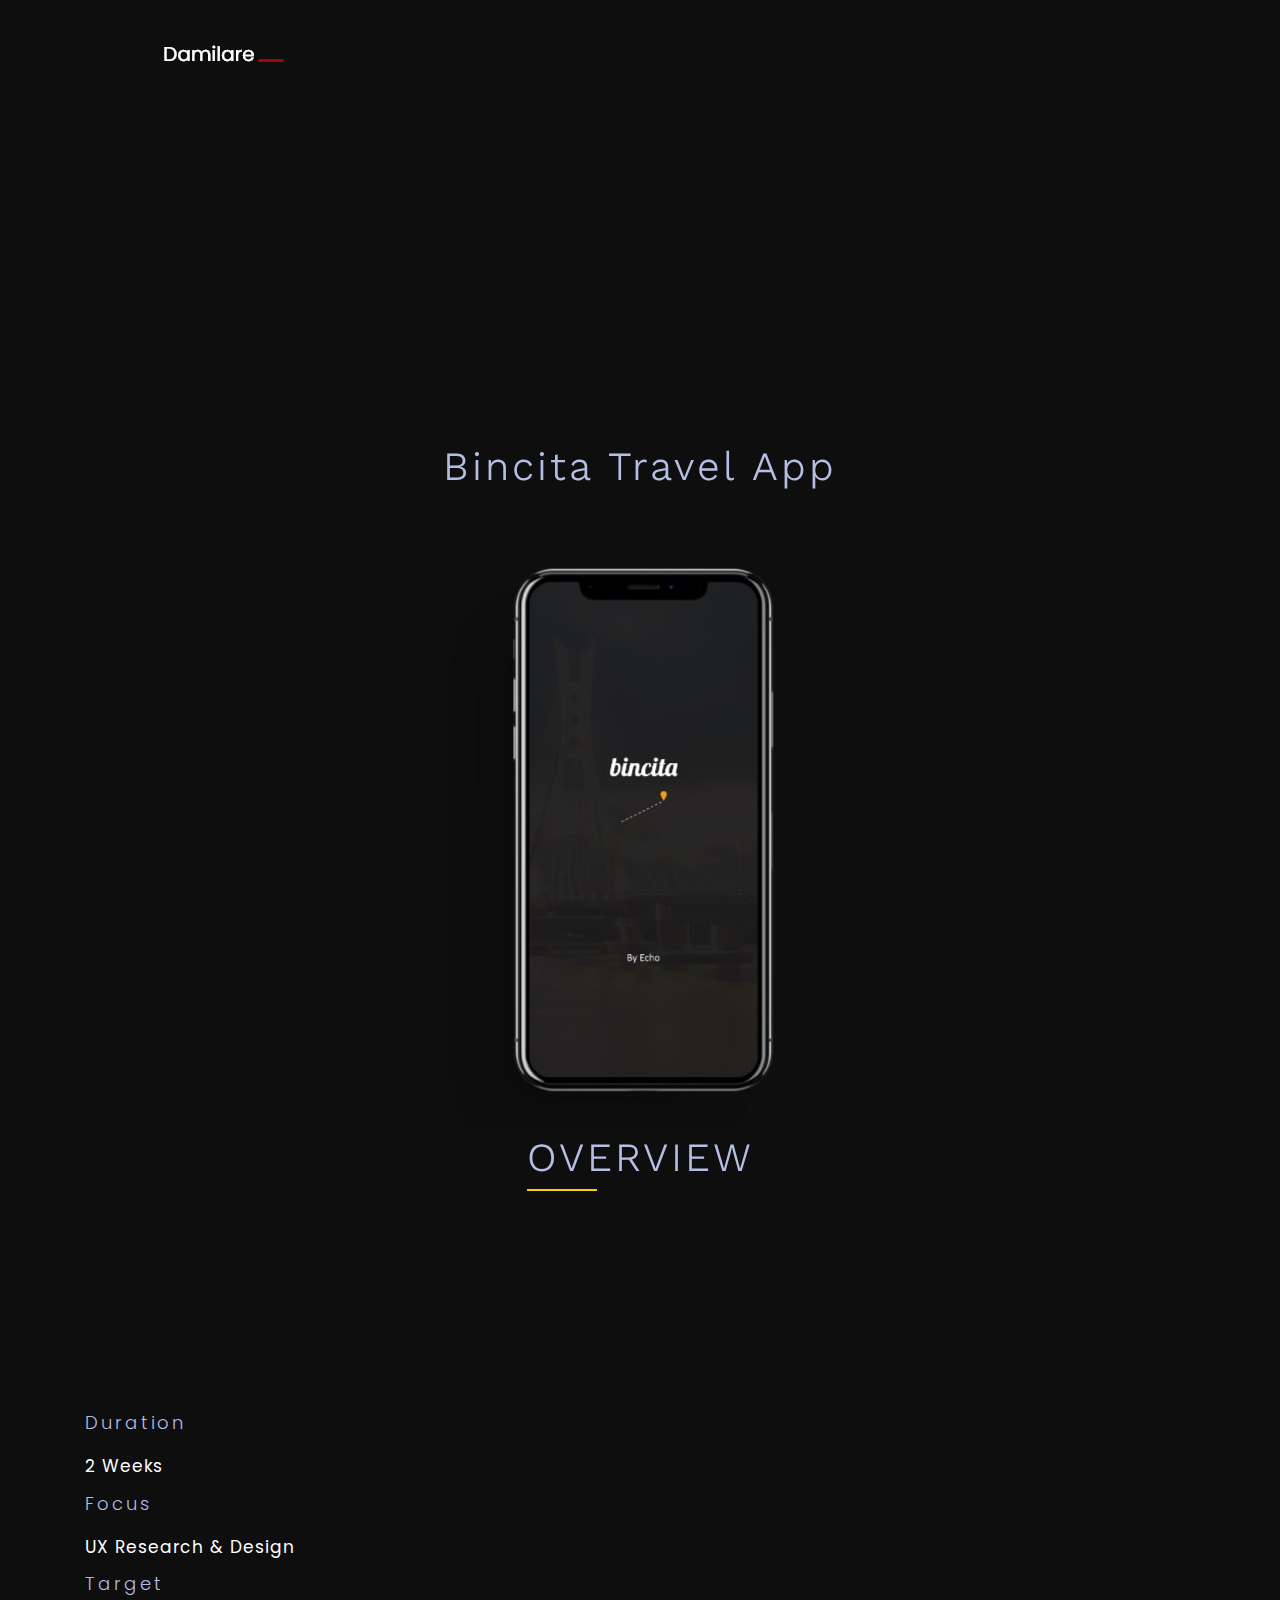
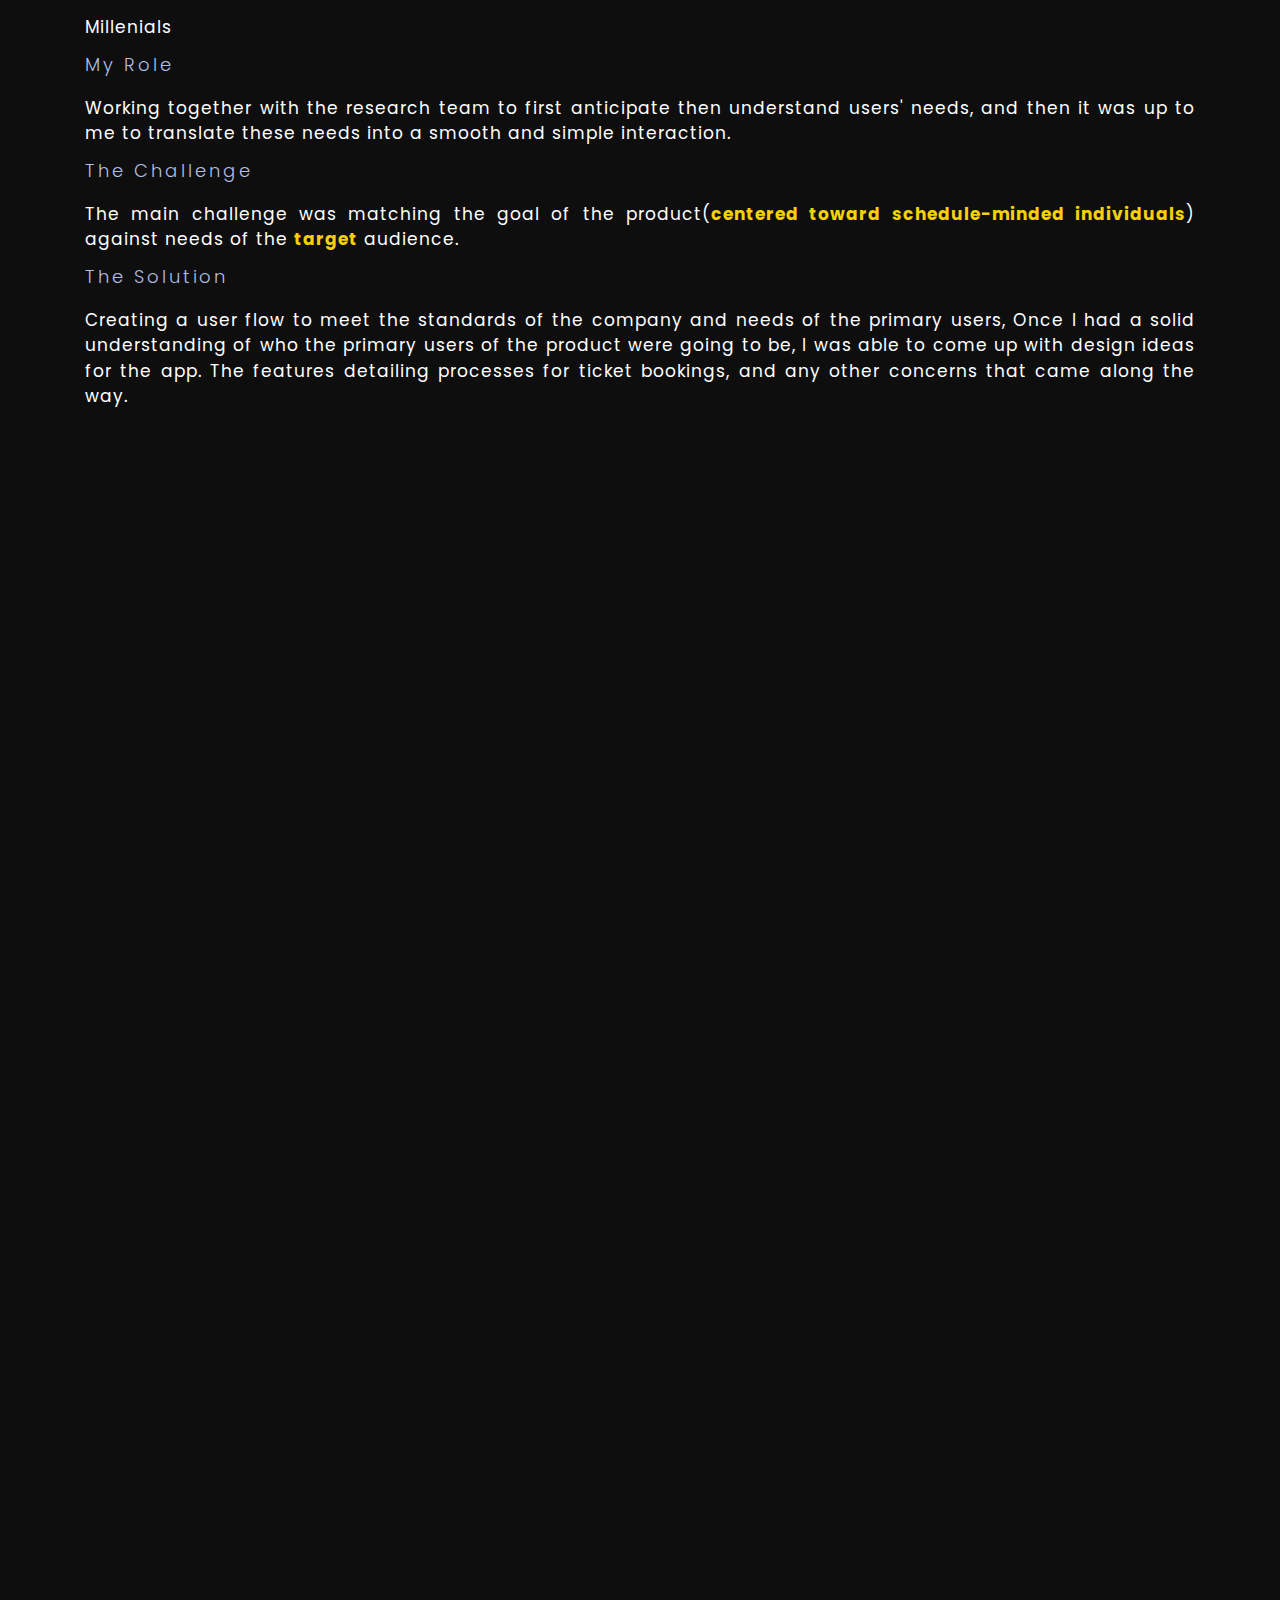
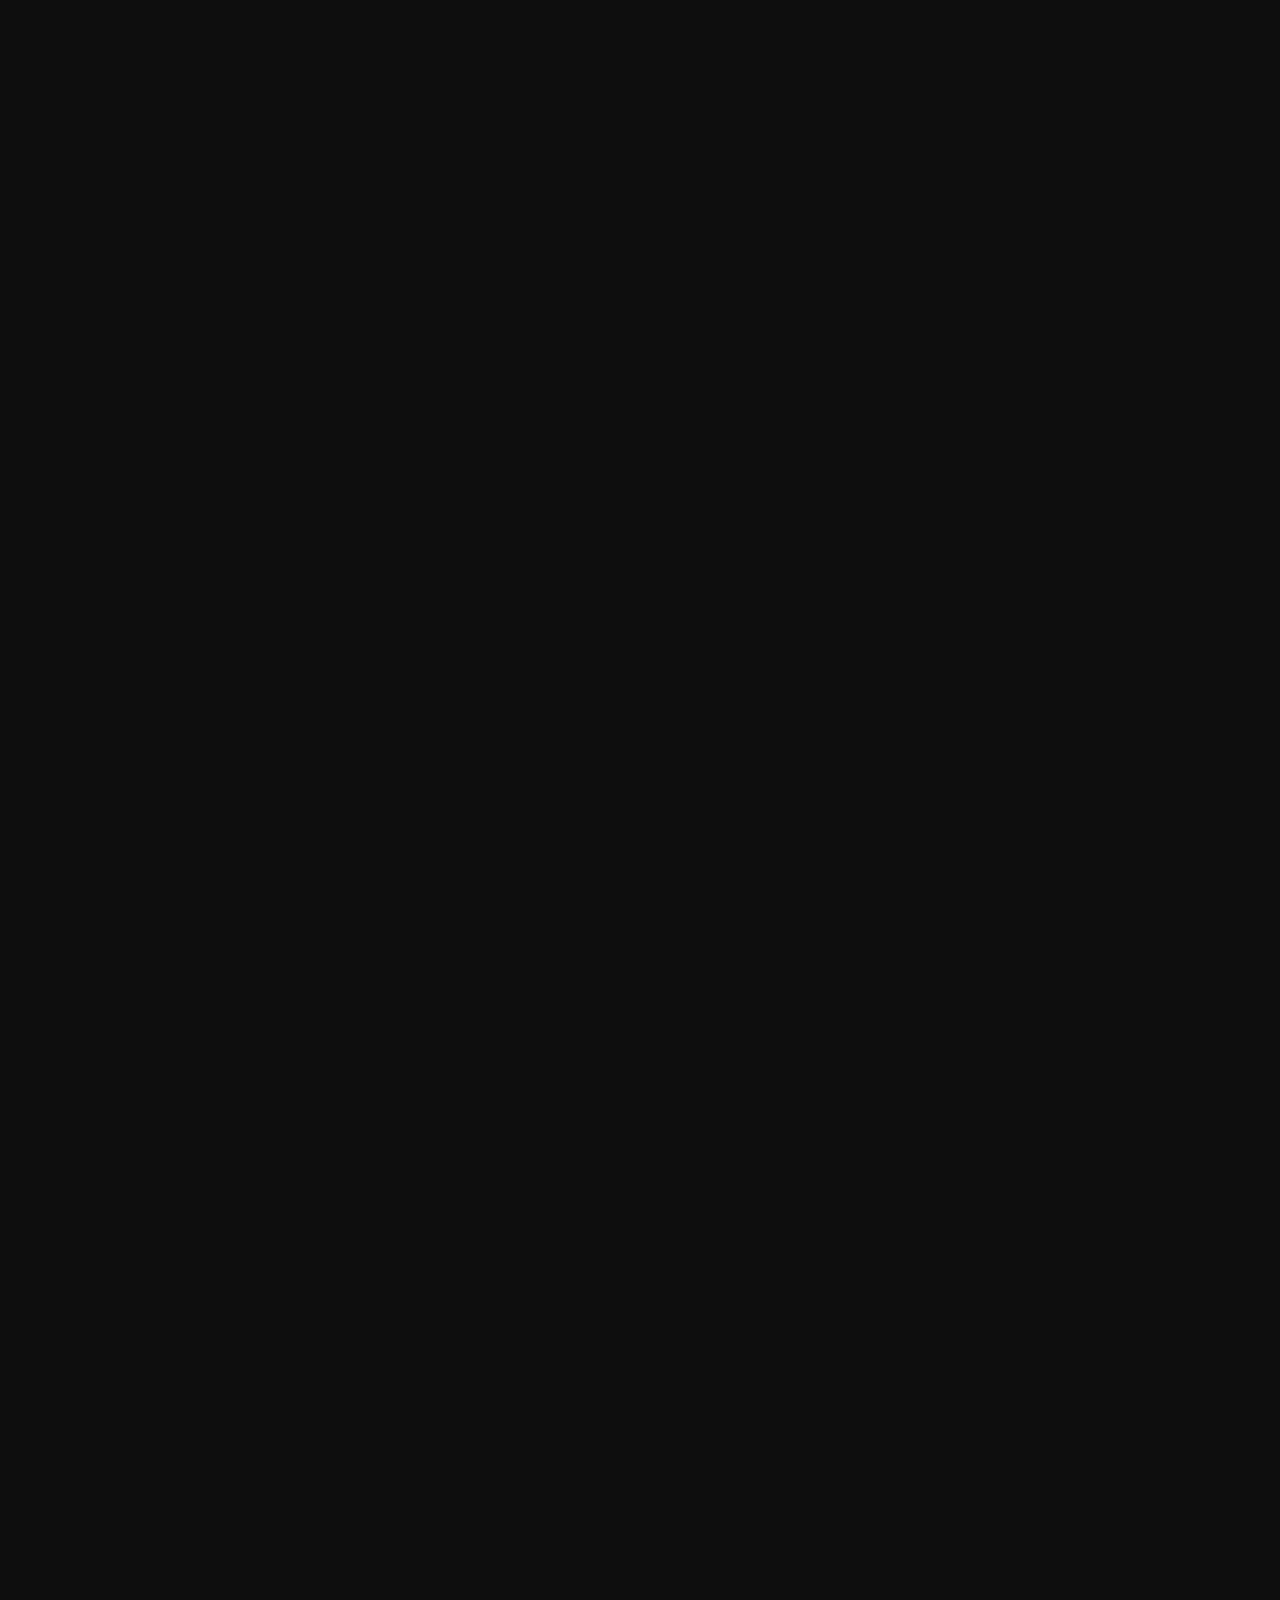
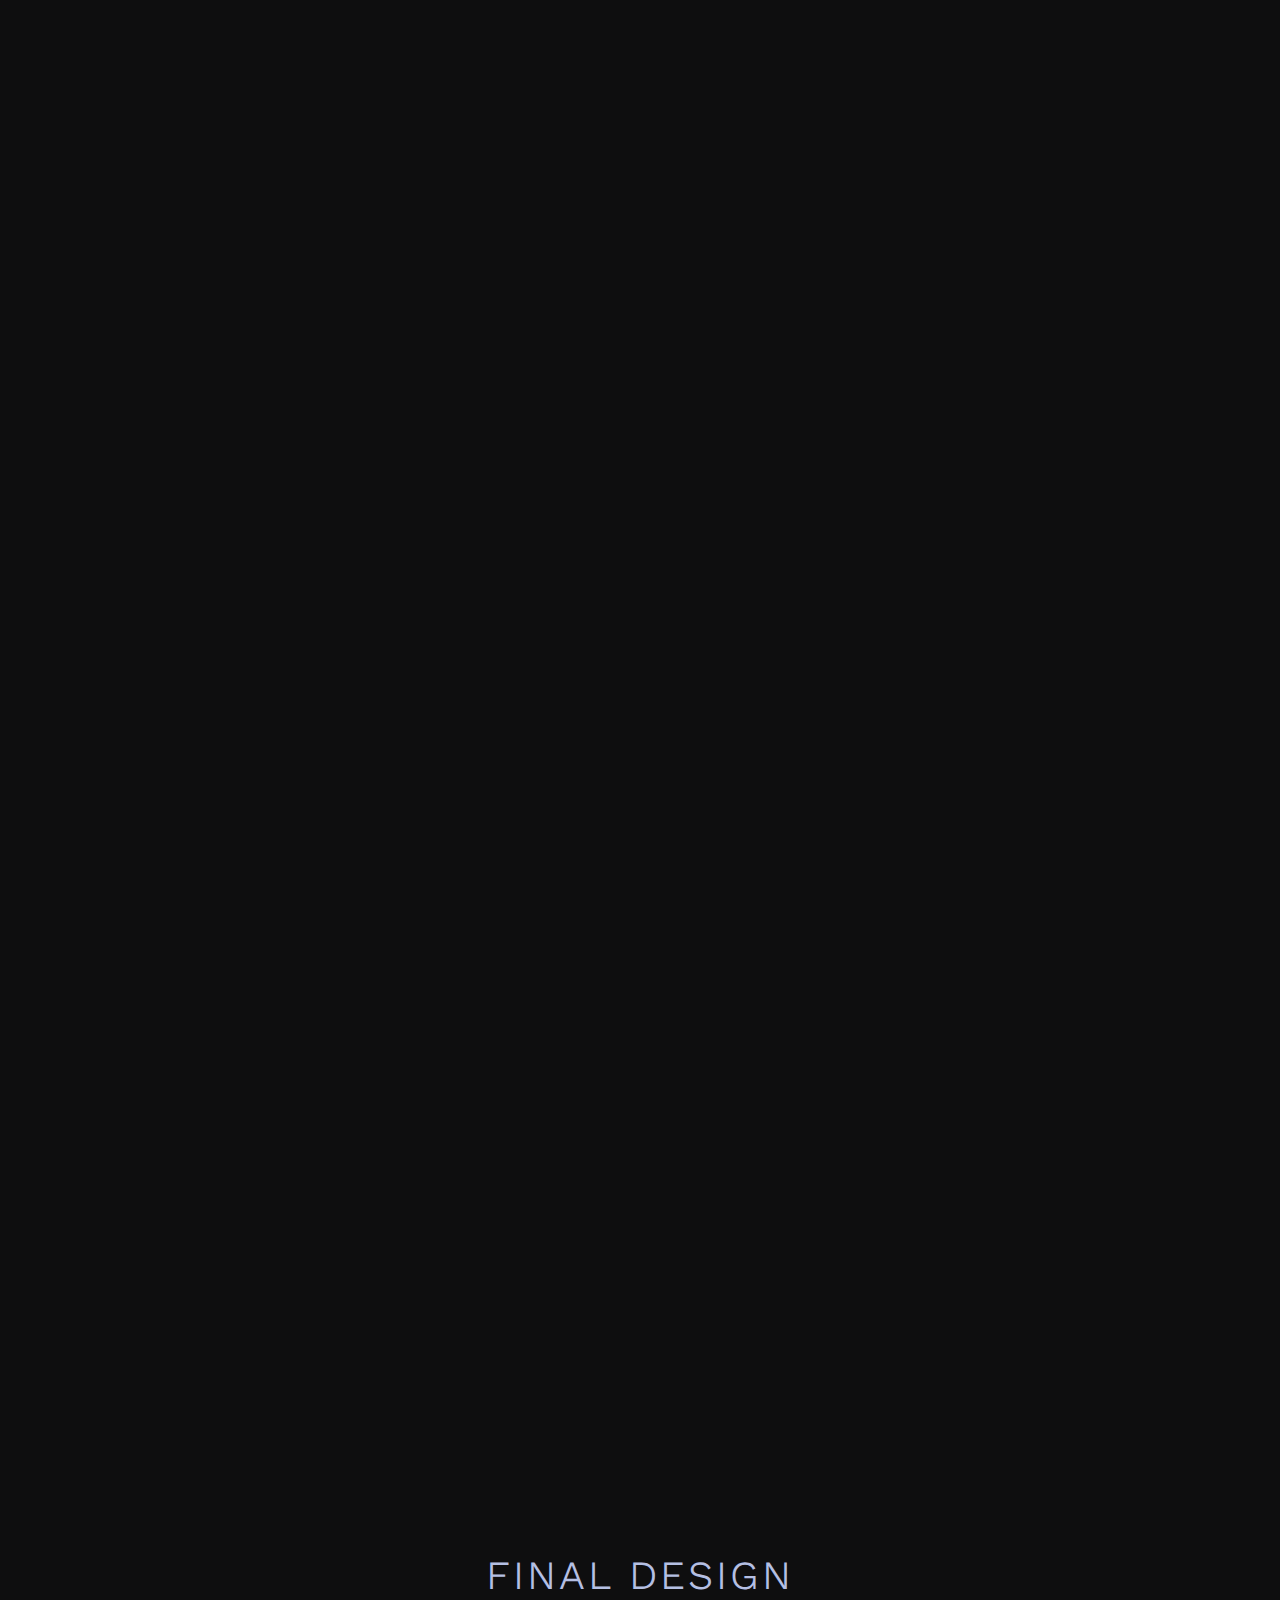
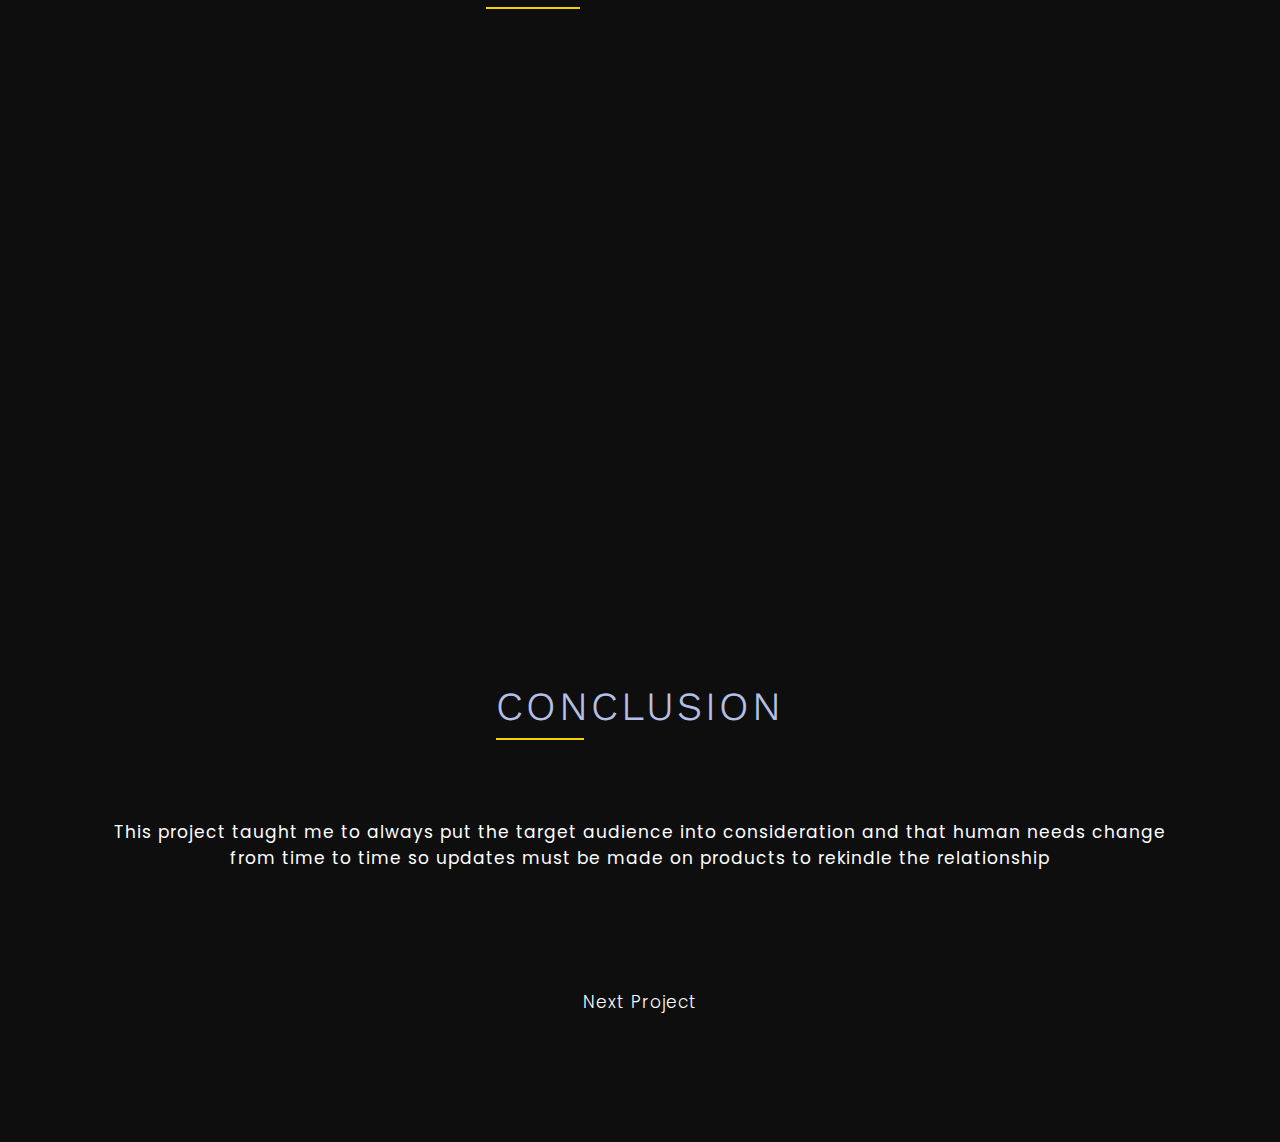
<file: bincita.html>
<!DOCTYPE html>
<html>
    <head>
        <meta charset="utf-8">
        <title>Bincita case study</title>
        <meta name="description" content="Recent work | Designer">
        <meta name="viewport" content="width=device-width, initial-scale=1.0">
        <link rel="stylesheet" href="https://unpkg.com/aos@next/dist/aos.css" />
        <link rel="stylesheet" href="bincita.css">
    </head>
    <body>

        <header>

                <img src="./Images/logo.png" class="logo"  alt="">
              </header>

              
              
        <div class="wrapper">
            <section class="presentation" data-aos="fade-down" data-aos-offset="100" data-aos-duration="2000">
                <h3>Bincita Travel App</h3>
                <img src="Images/bincita overview.jpeg" id="imag" data-aos="zoom-in" data-aos-offset="100" data-aos-duration="1500"alt="">

                <h3><span class="underline">OVERVIEW</span></h3>
                
            </section>

            <div class="parag" data-aos="fade-up" data-aos-offset="200" data-aos-duration="1500">
                    <p><Strong>Bincita</Strong>, a subsidiary inter-state transport and logistics company. I pitched the idea for a complete production of the sub-company app to include ticket bookings, creating easier access for schedule-minded individuals.
                    </p>
            </div>

            <div class="subsec">
                <div id="sub">
                        <h5>Duration</h5>
                        <p>2 Weeks</p>
                </div>

                <div id="sub">
                        <h5>Focus</h5>
                        <p>UX Research & Design</p>
                </div>

                <div id="sub">
                        <h5>Target</h5>
                        <p>Millenials</p>
                </div>

                <div id="sub">
                        <h5>My Role</h5>
                        <p>Working together with the research team to first anticipate then understand users' needs, and then it was up to me to translate these needs into a smooth and simple interaction. </p>
                </div>

                <div id="sub">
                        <h5>The Challenge</h5>
                        <p>The main challenge was matching the goal of the product(<strong>centered toward schedule-minded individuals</strong>) against needs of the <strong>target</strong> audience.
                        </p>
                </div>

                <div id="sub">
                        <h5>The Solution</h5>
                        <p>Creating a user flow to meet the standards of the company and needs of the primary users, Once I had a solid understanding of who the primary users of the product were going to be, I was able to come up with design ideas for the app. The features detailing processes for ticket bookings, and any other concerns that came along the way.
                        </p>
                </div>
            </div>

            <div class="research" data-aos="fade-up" data-aos-offset="200" data-aos-duration="1500">


                <div class="h3">
                        <h3><span class="underline">RESEARCH PROCESS</span></h3>
                </div>

                <div id="user">
                        
                    <div class="alignleft">
                            <h3>User Personas & User Flows</h3>
                    </div>
                
                    
                    <div class="alignright" data-aos="fade-up" data-aos-offset="200" data-aos-duration="1500">
                        <p>We conducted a group interview with frequent road travellers, got an understanding of their professions to help me map out layouts.</p>
                        
                        <p id="qs">Some of the questions we asked:</p>
                        <ul class="italic">
                                <li><span>“Would you use a bus ticket booking app?"</span></li>
                                <li><span>“What do you like/dislike about ticket booking platforms?"</span></li>
                                <li><span>“What do you find most frustrating on a journey?"</span></li>
                                
                        </ul>

                        <p id="qs">Insightful feedback:</p>
                        <ul class="italic">
                                <li><span>“I hardly ever know where I am while travelling, I always have to ask"</span></li>
                                <li><span>“I can be very picky with the transport medium. You know, size and all that"</span></li>
                                <li><span>“Having to preset date and make payment towards one's journey makes travelling a whole lot easier."</span></li>
                                
                        </ul>

                        <p>Astonishingly we discovered that most road travellers value the <strong>time</strong> factor but are stuck with the crude method of ticket booking. From the interview, I created three personas and created a brief user flow to show how each user would navigate the app.</p>
                    </div>
                    
                </div>
                <img src="Images/user personas.jpg" height="800" width="1200" data-aos="zoom-in" data-aos-offset="100" data-aos-duration="1500" alt="">
            </div>

            <div class="research" data-aos="fade-up" data-aos-offset="200" data-aos-duration="1500">


                <div class="h3">
                        <h3><span class="underline">DESIGN PROCESS</span></h3>
                </div>

                <div id="user">
                        
                    <div class="alignleft">
                            <h3>Assets</h3>
                    </div>
                
                    
                    <div class="alignright">
                            <h4>Colors & Fonts</h4>
                        
                        <p>I decided to associate <strong>Bincita</strong> logo color to the ticket booking sections to create a brand-user connection. The green color resonated with acceptance that will prompt users to explore further, And well black blends with any color. To characterize and distinguish each flow in a clear and linear way </p>
                        
                    </div>
                    
                </div>
                <img src="Images/assets.png" id="bincita" height="500" width="750" data-aos="zoom-in" data-aos-offset="100" data-aos-duration="1500" alt="">

                <div id="user">
                        
                    <div class="alignleft">
                            <h3>Prototyping & Iterations</h3>
                    </div>
                
                    
                    <div class="alignright">
                        <h4>Lo-fi Wireframe</h4>
                        <p>After the interviews, I sketched out some ideas using lo-fidelity wireframes. Once I had more of an idea as to what was required,
                            I moved onto Invision to design the lo-fidelity wireframes to determine information architecture, key features and functionalities.
                        </p>
                        
                    </div>
                    
                </div>
                <img src="Images/bincitalofi.png" id="bincita" height="500" width="750" data-aos="zoom-in" data-aos-offset="100" data-aos-duration="1500" alt="">
                <p class="alignright small">Lo-fi layout of Bincita app</p>

                <div class="alignright">

                        <h4>Evaluation of wireframes</h4>
                        
                        <ul class="italic">
                                <li><span>The addition of visuals of land marks like the link bridge and abuja's most noticeable landmark, Aso rock. To promote geographical essence with users </span></li>
                                <li><span>Building on key pages for more user interaction</span></li>
                                <li><span>The retainment of "Login without account" due to major responses of personal info changes such as phone numbers and emails which could affect brand-user communication</span></li>
                                
                        </ul>
                        
                </div>

                <div id="user">
                        
                        <div class="alignright">
                            <h4>Hi-fi Wireframe</h4>
                            <p>Once I fixed the issues from the lo-fidelity wireframes, I moved to hi-fidelity wireframes.</p>                            
                        </div>
                        
                </div>
                    <img src="Images/Hifi.png" id="bincita" height="500" width="750" data-aos="zoom-in" data-aos-offset="100" data-aos-duration="1500" alt="">
                    <p class="alignright small">Hi-fi layout of Bincita</p>

                    

                    <div class="alignright">
                        
                            <p>Further evaluation followed after Hi-fi wireframes to make sure we didn't miss anything.</p>
                            
                    </div>
            </div>



            <div class="presentation">
                            <h3 id="final"><span class="underline">FINAL DESIGN</span></h3>
                            <img src="Images/Bincita main.jpeg"  data-aos="zoom-in" data-aos-offset="100" data-aos-duration="1500"vv alt="">
            
                            
                            
            </div>

            <div class="presentation">
                    <h3 id="final"><span class="underline">CONCLUSION</span></h3>
                    <div class="parag">
                            <p>This project taught me to always put the target audience into consideration and that human needs change from time to time so updates must be made on products to rekindle the relationship</p>
                    </div>
                </div>


            <div class="next">
                <h4><a href="fipet.html">Next Project</a></h4>
            </div>
        
            
        </div>


        

        <script src="https://unpkg.com/aos@next/dist/aos.js"></script>
        <script>
            AOS.init();
        </script>

        
    </body>
</html>
</file>
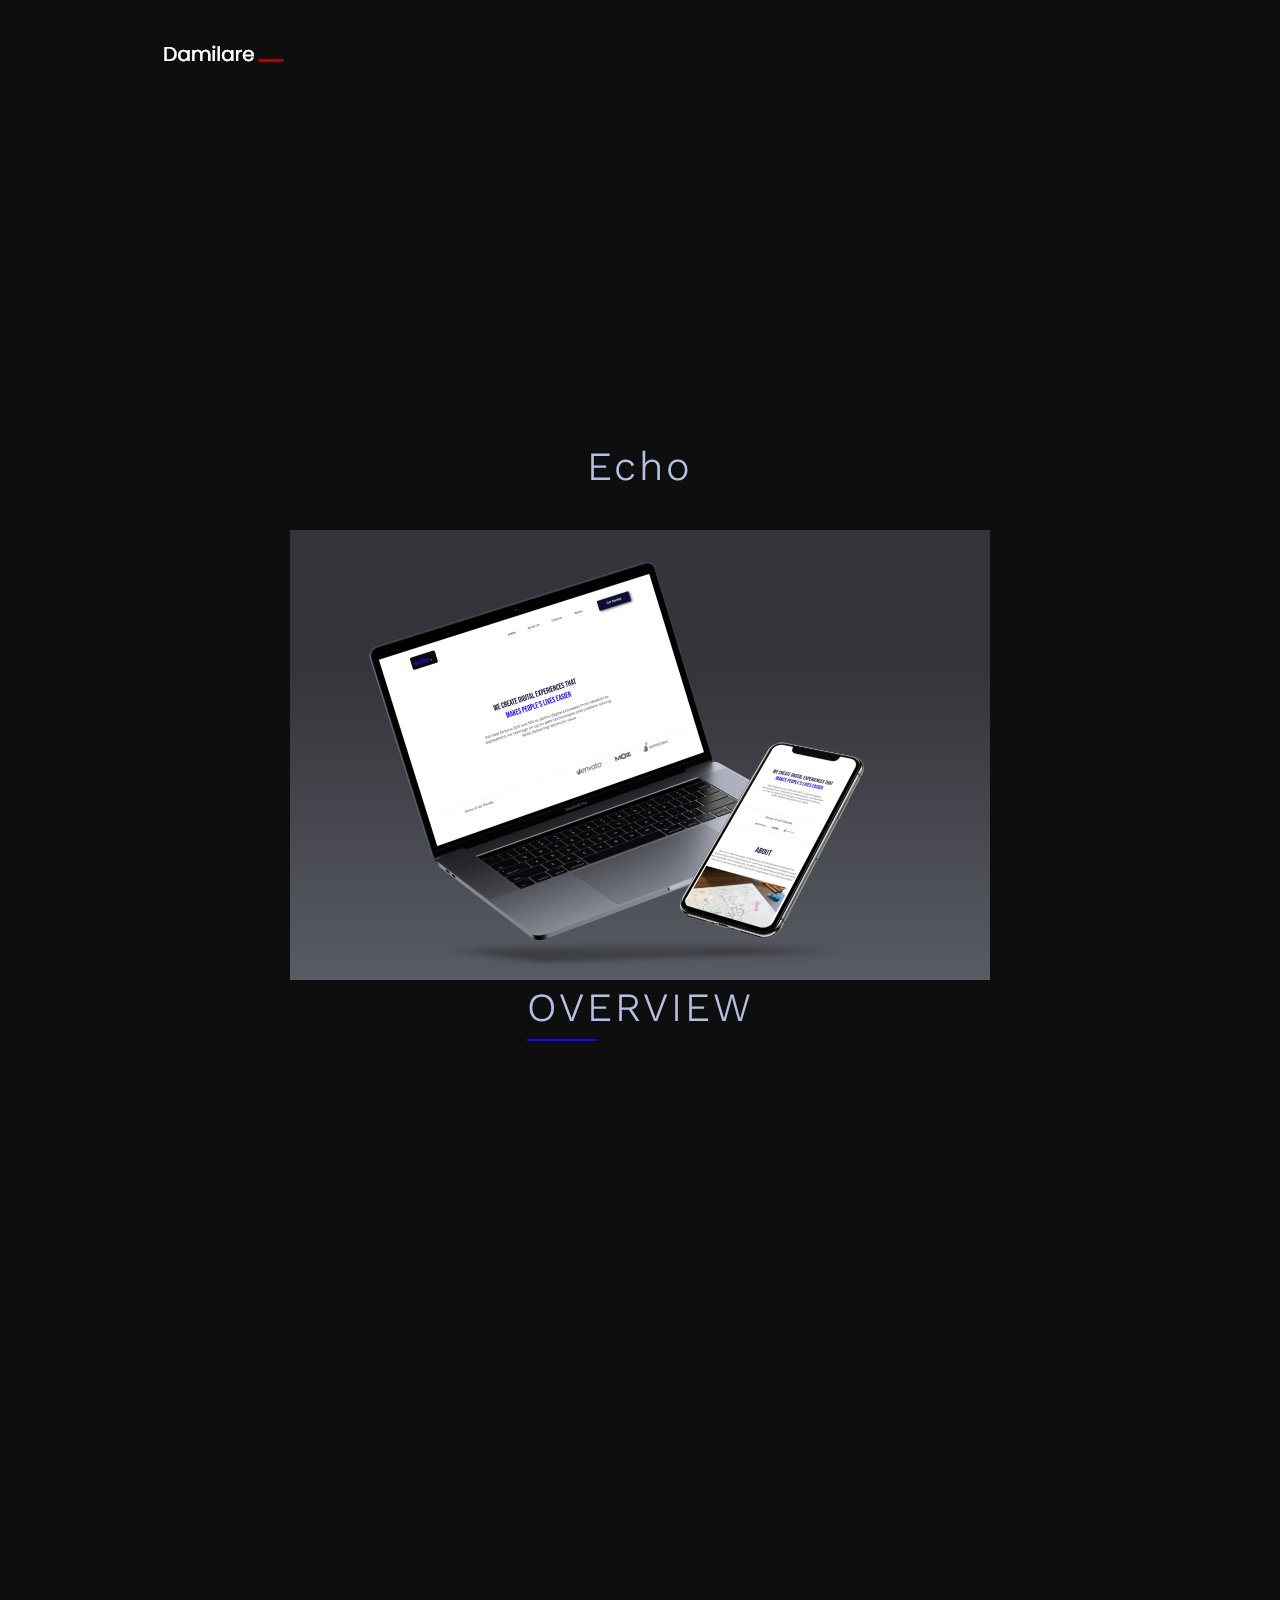
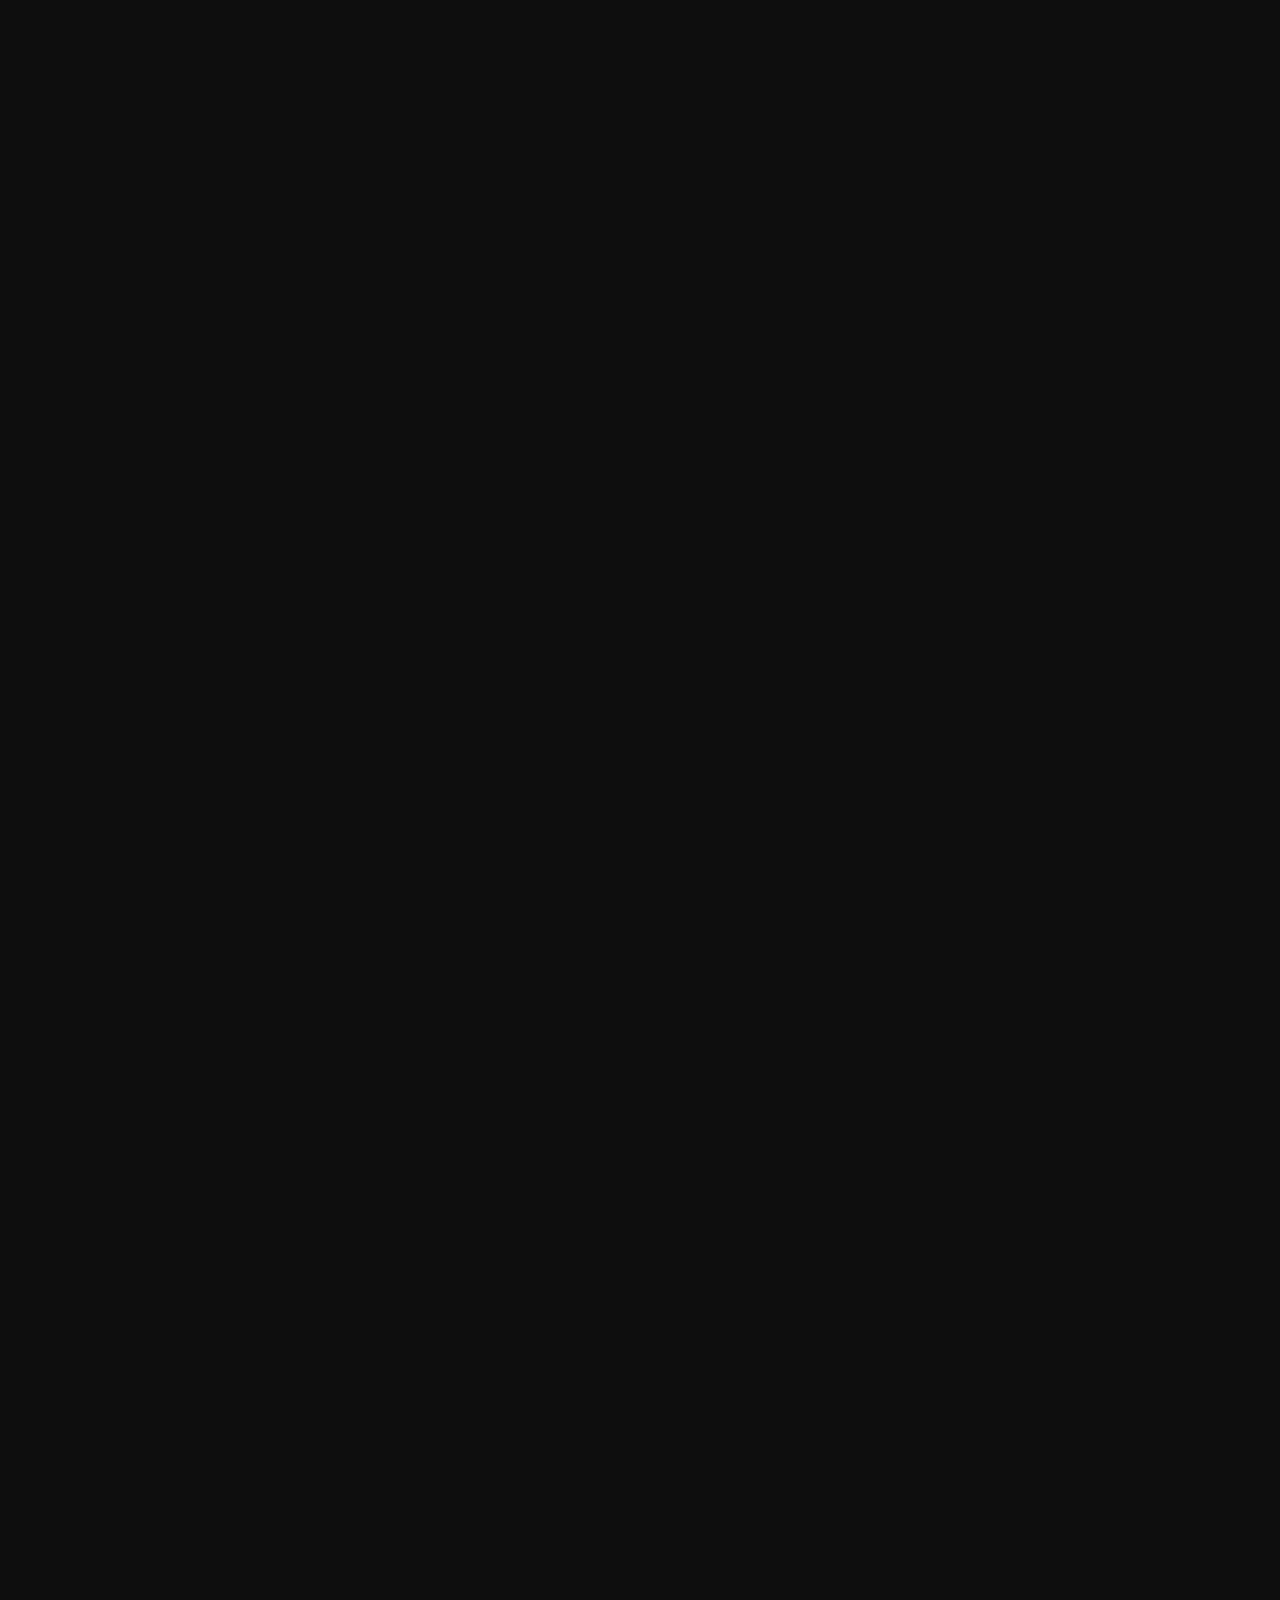
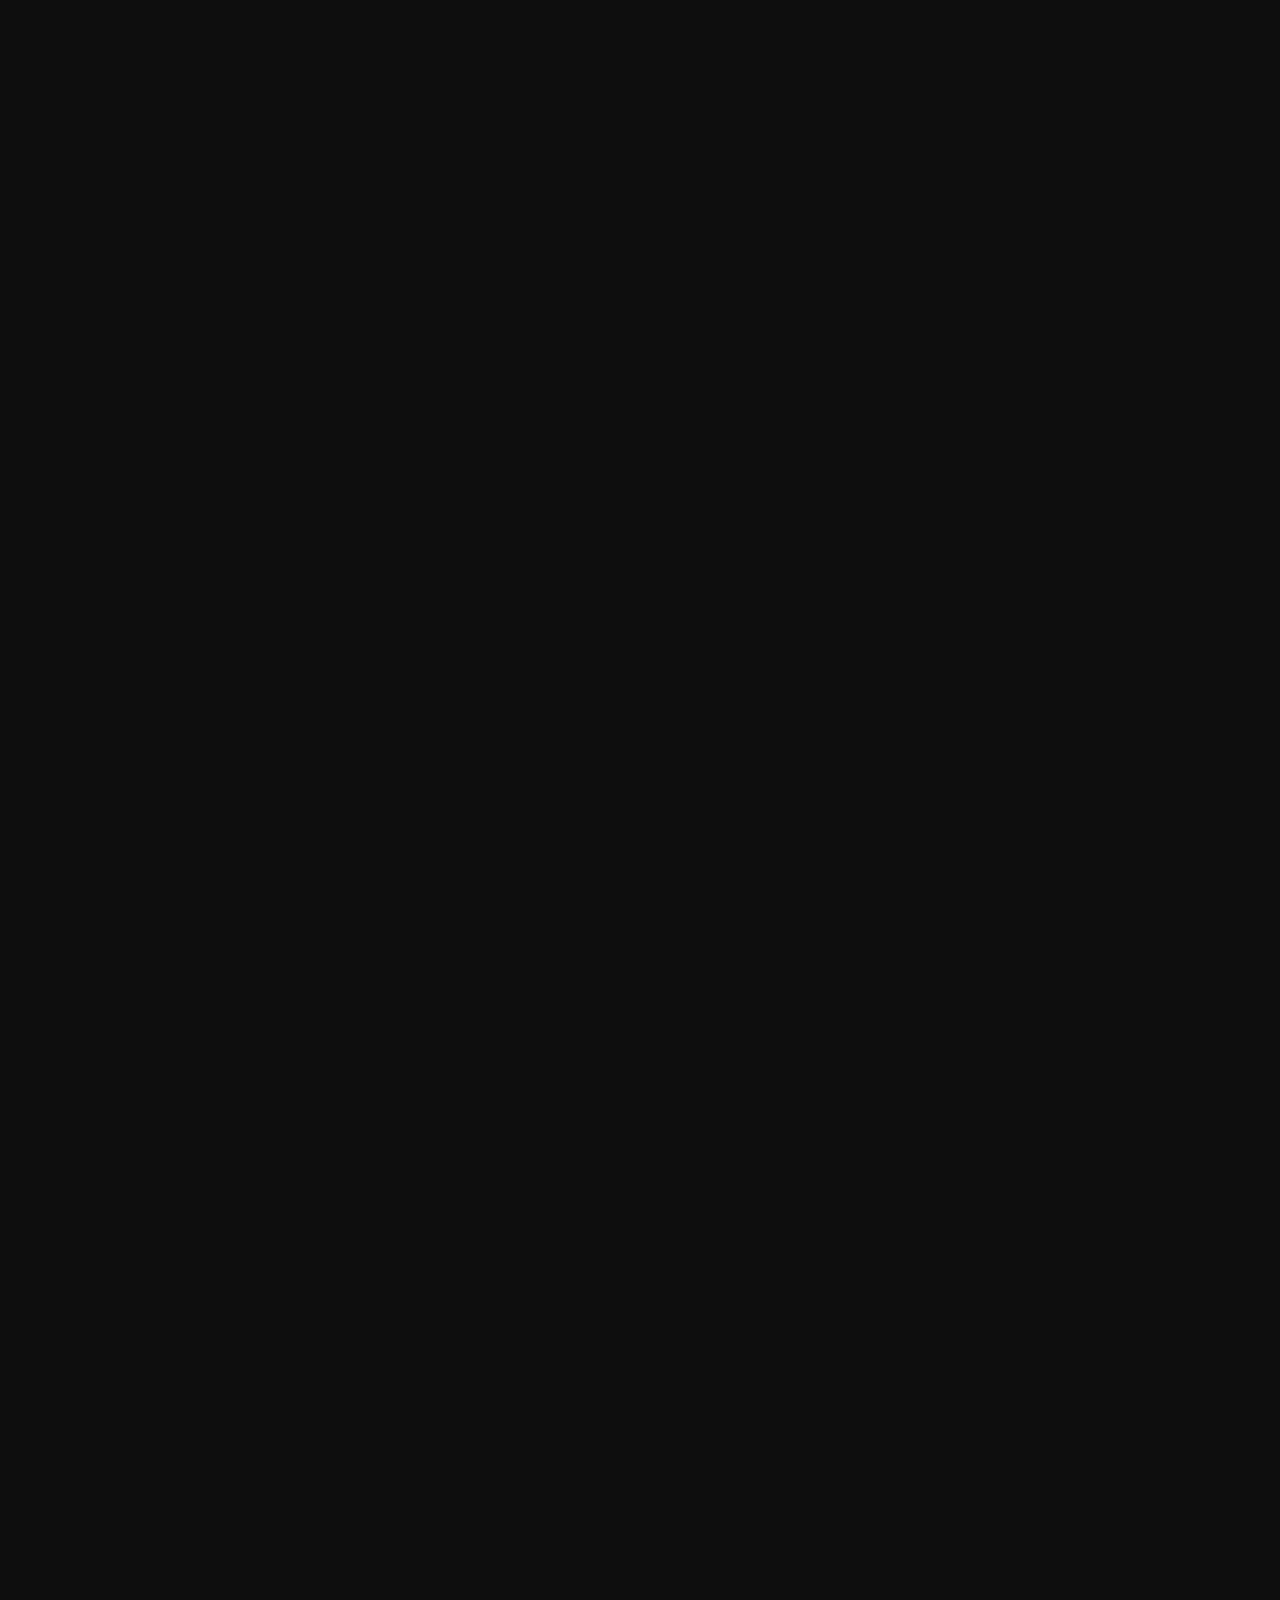
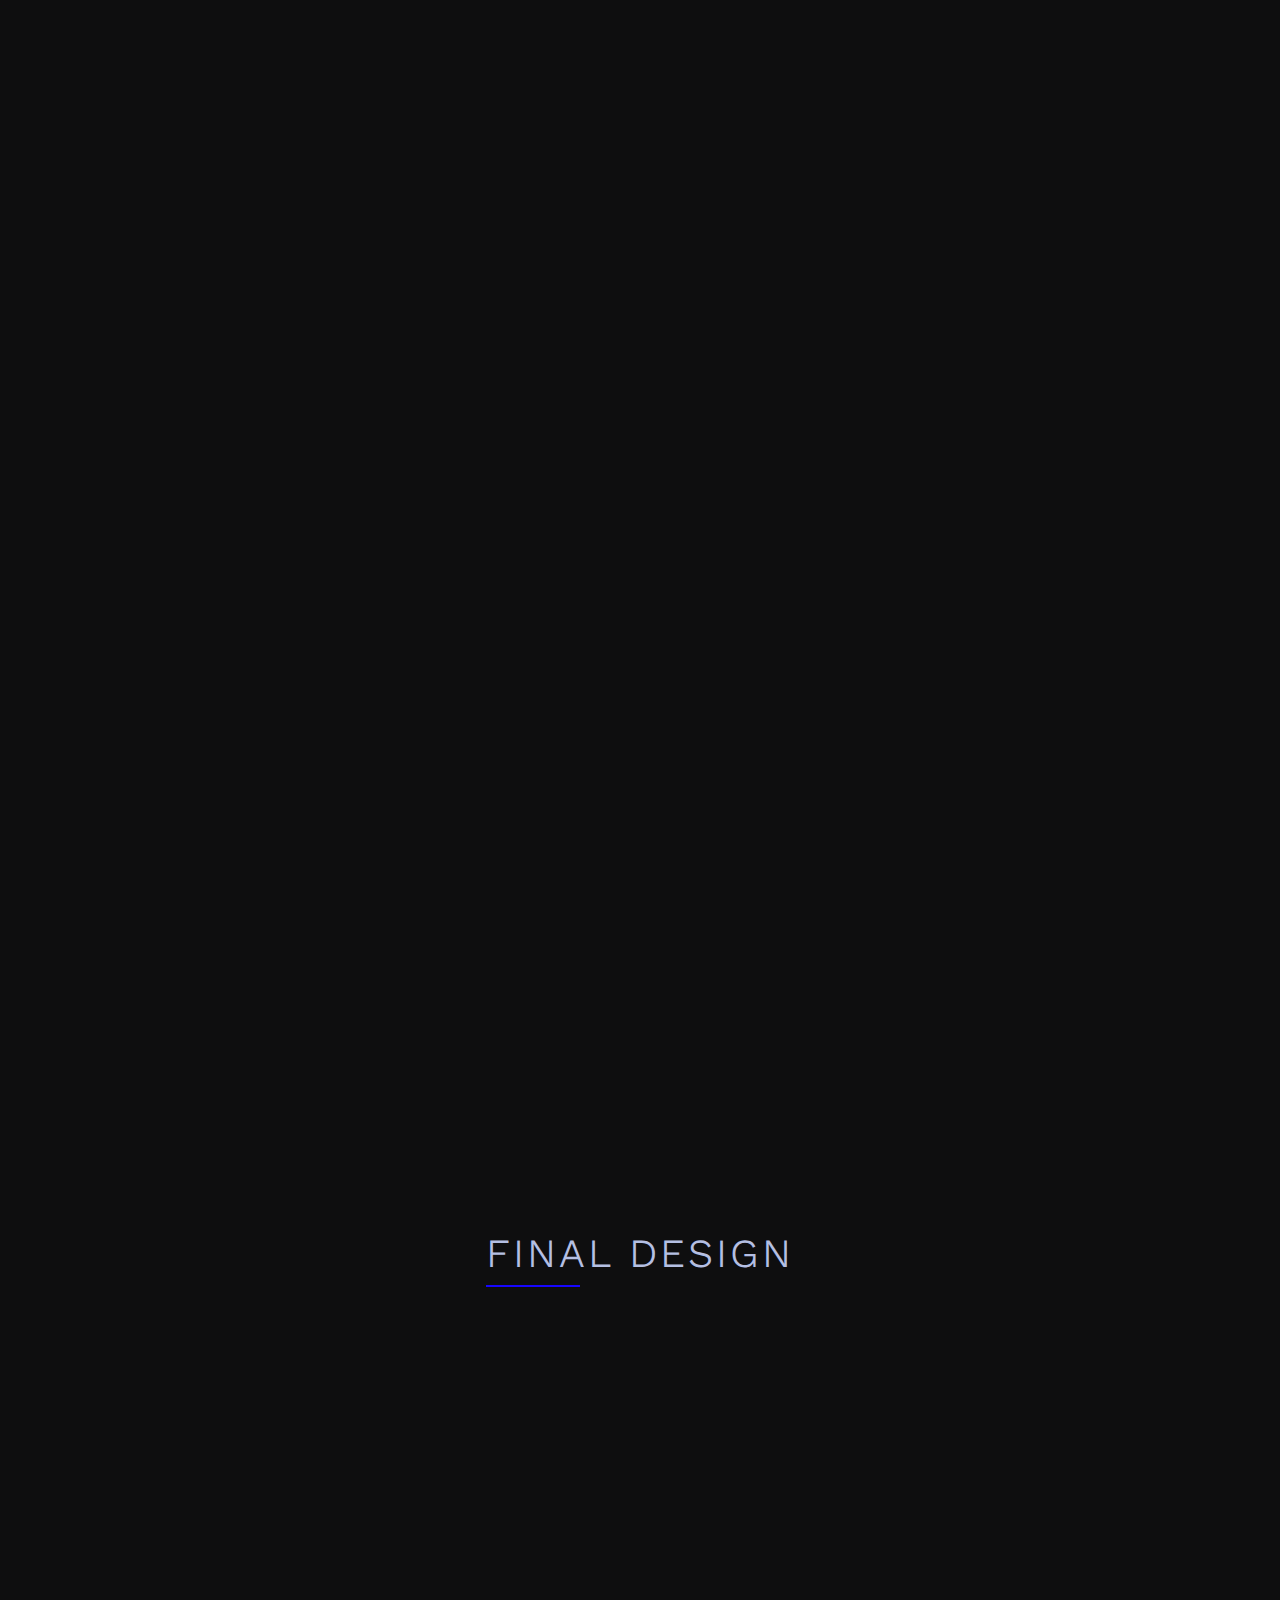
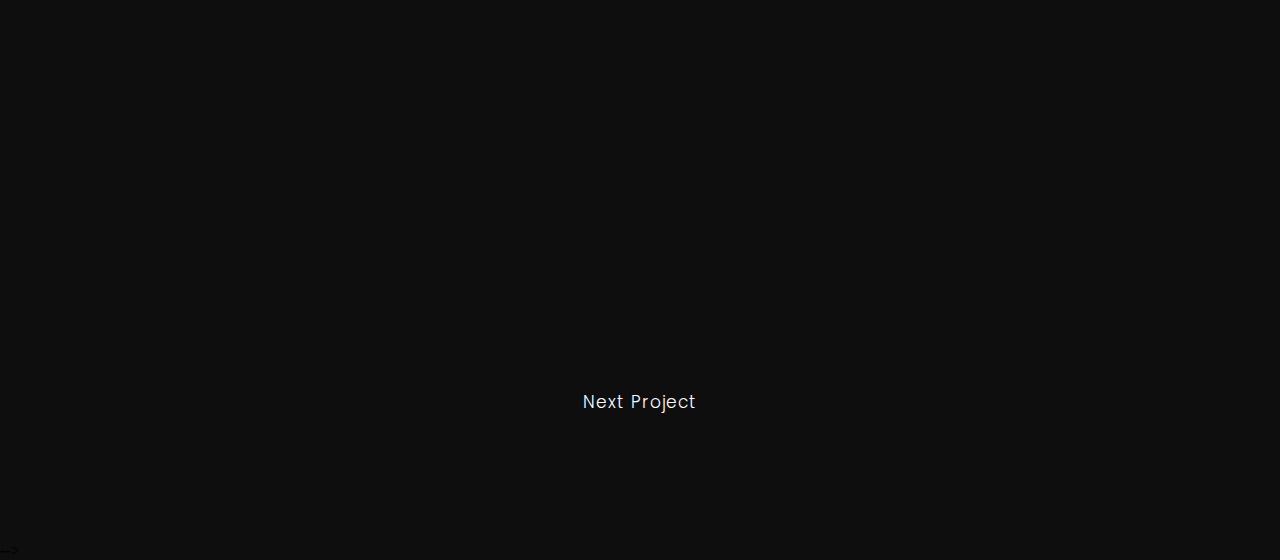
<file: echoi.html>
<!DOCTYPE html>
<html lang="en">
<head>
    <meta charset="UTF-8">
    <meta name="viewport" content="width=device-width, initial-scale=1.0">
    <meta http-equiv="X-UA-Compatible" content="ie=edge">
    <title>Echo case study</title>
    <link rel="stylesheet" href="https://unpkg.com/aos@next/dist/aos.css"/>
    <link rel="stylesheet" href="echo.css">
</head>
<body>



        <header>

                <img src="./Images/logo.png" class="logo"  alt="">
              </header>


        <div class="wrapper">
                <section class="presentation" data-aos="fade-down" data-aos-offset="100" data-aos-duration="2000">
                    <h3>Echo</h3>
                    <img src="Images/Laptop.jpg"  width="700" data-aos="zoom-in" data-aos-offset="100" data-aos-duration="1500" alt="echo logo">
    
                    <h3><span class="underline">OVERVIEW</span></h3>
                    
                </section>
    
                <div class="parag" data-aos="fade-up" data-aos-offset="200" data-aos-duration="1500">
                        <p>A digital design and development start up company in Lagos, Nigeria. With services ranging from User experience to product development, <strong>Echo</strong> builds identities and enhance experiences. Since it's emergence in the tech space, it is imperative to make access and information more available to it's 
                            growing clientèle network.
                        </p>
                        <p class="live">*Live site under development*</p>
                </div>
    
                <div class="subsec" data-aos="fade-up" data-aos-offset="200" data-aos-duration="2000">
                    <div id="sub">
                            <h5>Duration</h5>
                            <p>2 Weeks</p>
                    </div>
    
                    <div id="sub">
                            <h5>Focus</h5>
                            <p>UX Research, Design & Marketing</p>
                    </div>
    
                    <div id="sub">
                            <h5>My Role</h5>
                            <p>Translate the UX feedback into a simple, clean and hassle free interaction, prototype and testing.</p>
                    </div>
    
                    <div id="sub">
                            <h5>The Challenge</h5>
                            <p>The previous site lacked adequate information and easy navigation to aid potential clients make decisions.
                            </p>
                    </div>
    
                    <div id="sub">
                            <h5>The Solution</h5>
                            <p>Understanding the need for simplicity and clarity, I created a user flow taking into consideration the color schemes, text size, distribution of assets and any other concerns that came along the way.
                            </p>
                    </div>
                </div>
    
                <div class="research" data-aos="fade-up" data-aos-offset="200" data-aos-duration="1500">
    
    
                    <div class="h3">
                            <h3><span class="underline">RESEARCH PROCESS</span></h3>
                    </div>
    
                    <div id="user">
                        <div class="alignleft">
                                <h3>Observations & User Flow</h3>
                        </div>
                        
                        <div class="alignright">
                            <p>We analyzed the results of the user research and used it to group related observations. This helped to uncover the pain points users encounter as they explore for professional services. With this in place, I had a better understanding about the needs of the target audience.</p>
                            
                        </div>
                        
                    </div>

                    <img src="Images/affinity.png"  height="500" width="750" data-aos="zoom-in" data-aos-offset="200" data-aos-duration="1500" alt="">
                    <img src="Images/echo userflow.png" height="500" width="750" data-aos="zoom-in" data-aos-offset="200" data-aos-duration="1500" alt="">
                </div>
    
                <div class="research" data-aos="fade-up" data-aos-offset="200" data-aos-duration="1500">
    
    
                    <div class="h3">
                            <h3><span class="underline">DESIGN PROCESS</span></h3>
                    </div>
    
                    <div id="user">
                        <div class="alignleft">
                                <h3>Assets</h3>
                        </div>
                        
                        <div class="alignright">
                                <h4>Colors & Fonts</h4>
                        </div>
                        
                    </div>
                    <img src="Images/Group 76.png" id="bincita" height="500" width="750" data-aos="zoom-in" data-aos-offset="200" data-aos-duration="1500" alt="">
    
                    <div id="user">
                        <div class="alignleft">
                                <h3>Ideation & Iterations</h3>
                        </div>
                        
                        <div class="alignright">
                            <h4>Lo-fi Wireframe</h4>
                            <p>I created low fidelity wireframes with priority layouts for important task flows and found the best way to incorporate simplicity and clarity.
                            </p>
                            
                        </div>
                        
                    </div>

                    <img src="Images/echo sketch.jpg" id="bincita" height="400" width="850" data-aos="zoom-in" data-aos-offset="200" data-aos-duration="1500" alt="">
                    <p class="alignright small">Rough sketch ideation</p>
                    <img src="Images/echo lofi.png" id="bincita" height="500" width="850" data-aos="zoom-in" data-aos-offset="200" data-aos-duration="1500" alt="">
                    <p class="alignright small">Lo-fi layout </p>
    
                    
    
                    <div id="user">
                            
                            <div class="alignright">
                                <h4>Hi-fi Wireframe</h4>
                                <p>Initial wireframes did not pass review, due to dispersion of information throughout pages of the site. Stake holders requested for a MORE simplistic (Single page) layout for both desktop and mobile.</p>                            
                            </div>
                            
                    </div>
                        <img src="Images/echo lofi2.png" id="bincita" height="500" width="850" data-aos="zoom-in" data-aos-offset="200" data-aos-duration="1500" alt="">
                        <p class="alignright small">Lo-fi and Hi-fi redesign</p>
                </div>    
                
                
                <section class="presentation">
                        <h3 id="final"><span class="underline">FINAL DESIGN</span></h3>
                        <img src="Images/Laptop2.jpeg" height="600" width="900" data-aos="zoom-in" data-aos-offset="200" data-aos-duration="1500">
                </section>
    
                <div class="next">
                        <h4><a href="bincita.html">Next Project</a></h4>
                </div>
            
                
        </div>
        -->

        <script src="https://unpkg.com/aos@next/dist/aos.js"></script>
        <script>
            AOS.init();
        </script>
    
</body>
</html>
</file>
<file: bincita.css>
@import url('https://fonts.googleapis.com/css?family=Open+Sans|Work+Sans:300&display=swap');
@import url('https://fonts.googleapis.com/css?family=Poppins&display=swap');

:root {
    --accent: rgb(161, 7, 7);
    --light: #B4BFE3;
    --lightText: #97A0BE;
    --lighterText: #ffffff;
    --dark: #0e0e0f;
    --overlayStart:  rgba(22, 23, 90, 0.411);
    --overlayEnd: rgba(55,55,86,.7);
    --ease: all 0.9s ease 0s;
}

* {
    -webkit-box-sizing: border-box;
            box-sizing: border-box;
    padding: 0;
    margin: 0;
}

body {
    background-color: var(--dark);
}


header {
    display: flex;
    justify-content: flex-end;
    align-items: center;
    padding: 30px 10%;
    margin-bottom: 10em;
}
  
.logo {
    cursor: pointer;
    margin-right: auto;
}
  
 


h3,h4,h5, i {
    color: var(--light);
    font-family: 'poppins';
    font-size: 25px;
    font-weight: 350;
    letter-spacing: 3px;
    margin-bottom: 1em;
}

p, a {
    color: var(--lighterText);
    text-decoration: none;
    font-size: 17px;
    font-family: 'poppins';
    letter-spacing: 1px;
    line-height: 1.5em;
}

h3 {
    font-family: "Work Sans",sans-serif;
    font-size: 40px;
    font-weight: 350;
}

.wrapper {
    width: 100%;
    padding: 3em;
}

.underline {
    text-decoration: none;
    position: relative;

}

.underline:after {
    content: "";
    position: absolute;
    left: 0;
    bottom: -10px;
    border-width: 1.5px;
    border-style: solid;
    color: #f5d107;
    width: 30%;

}

.presentation {
    width: 100%;
    padding-left: 15px;
    padding-right: 15px;
    margin-right: auto;
    margin-left: auto;
    margin-top: 8em;
    text-align: center;
}

.parag {
    width: 100%;
    text-align: center;
    margin-top: 10px;
    padding: 50px;
}

.subsec {
    display: flex;
    flex-direction: column;
    padding: 2em;
    text-align: justify;
}

h5 {
    font-size: 18px;
}

#sub {
    padding: 5px;
}

.research {
    width: 100%;
    padding-left: 15px;
    padding-right: 15px;
    margin-right: auto;
    margin-left: auto;
    margin-top: 1.9em;
    text-align: center;
}

.research:after {
    content: "";
    display: table;
    clear: both;
}


#user {
    width: 100%;
    padding-left: 20px;
    padding-right: 15px;
    margin-right: auto;
    margin-left: auto;
    margin-top: 5em;
    padding: 2em;
    text-align: justify;
    clear: both;  
}



.alignleft {
    float: left;
    width: 25%;
}

.alignright {
    float: right;
    width: 60%;
    margin: 1em;
    text-align: justify;
}

#bincita {
    float: right;
}

#final {
    margin: 1em;
}

.next {
    width: 100%;
    text-align: center;
    margin-top: 10px;
    padding: 50px;
}

strong {
    color: #f5d107;
}

#qs {
    margin-top: 1em;
}

.italic {
    padding: 0.5em;
    margin-top: 0.5em;
    font-size: 17px;
    color: rgb(255, 255, 255);
}

.small {
    font-size: 12px;
    color: var(--lightText);
}


button {
    margin-left: 1em;
    text-align: center;
    padding: 10px 25px;
    font-family: 'Poppins';
    font-size: 17px;
    color: var(--lighterText);
    background-color: transparent;
    border: 1px solid var(--lighterText);
    border-radius: 3px;
    transition: var(--ease);
    cursor: pointer;
    outline: none;
  }
  
  
  button:hover {
    background-color: var(--lighterText);
    color: #000000;
  }
  


@media only screen and (max-width:650px) {

    .wrapper {
        display: block;
        width: 100%;
        padding: 0;
        margin: 0;
        justify-content: center;
        align-content: center;
    }
    
    .alignleft {
        display: none;
    }

    .presentation section {
        display: block;
        margin: 0px;
        padding: 1em;
    }

    .research:after {
        content: "";
        display: table;
        clear: both;
    }


    img {
        max-width: 100%;
        height: auto;

    }
    
    
    h3, h4, h5, p  {
        display: block;
        font-size: 15px;
    }
}
</file>
<file: echo.css>
@import url('https://fonts.googleapis.com/css?family=Open+Sans|Work+Sans:300&display=swap');
@import url('https://fonts.googleapis.com/css?family=Poppins&display=swap');

:root {
    --accent: rgb(161, 7, 7);
    --light: #B4BFE3;
    --lightText: #97A0BE;
    --lighterText: #ffffff;
    --dark: #0e0e0f;
    --overlayStart:  rgba(22, 23, 90, 0.411);
    --overlayEnd: rgba(55,55,86,.7);
    --ease: all 0.9s ease 0s;
}

* {
    -webkit-box-sizing: border-box;
            box-sizing: border-box;
    padding: 0;
    margin: 0;
}

body {
    background-color: var(--dark);
}


header {
    display: flex;
    justify-content: flex-end;
    align-items: center;
    padding: 30px 10%;
    margin-bottom: 10em;
}
  
.logo {
    cursor: pointer;
    margin-right: auto;
}
  

h3,h4,h5, i {
    color: var(--light);
    font-family: 'poppins';
    font-size: 25px;
    font-weight: 350;
    letter-spacing: 3px;
    margin-bottom: 1em;
}

p, a {
    color: var(--lighterText);
    text-decoration: none;
    font-size: 17px;
    font-family: 'poppins';
    letter-spacing: 1px;
    line-height: 1.5em;
}

h3 {
    font-family: "Work Sans",sans-serif;
    font-size: 40px;
    font-weight: 350;
}

.wrapper {
    width: 100%;
    padding: 3em;
}

.underline {
    text-decoration: none;
    position: relative;

}

.underline:after {
    content: "";
    position: absolute;
    left: 0;
    bottom: -10px;
    border-width: 1.5px;
    border-style: solid;
    color: #1606FF;
    width: 30%;

}

.presentation {
    width: 100%;
    padding-left: 15px;
    padding-right: 15px;
    margin-right: auto;
    margin-left: auto;
    margin-top: 8em;
    text-align: center;
}

.parag {
    width: 100%;
    text-align: center;
    margin-top: 10px;
    padding: 50px;
}

.live {
    text-align: center;
    font-size: 15px;
    margin-top: 15px;
    color: #1606FF;
}

.subsec {
    display: flex;
    flex-direction: column;
    padding: 2em;
    text-align: justify;
}

h5 {
    font-size: 18px;
}

#sub {
    padding: 5px;
}

.research {
    width: 100%;
    padding-left: 15px;
    padding-right: 15px;
    margin-right: auto;
    margin-left: auto;
    margin-top: 1.9em;
    text-align: center;
}

.research:after {
    content: "";
    display: table;
    clear: both;
}


#user {
    width: 100%;
    padding-left: 20px;
    padding-right: 15px;
    margin-right: auto;
    margin-left: auto;
    margin-top: 5em;
    padding: 2em;
    text-align: justify;
    clear: both;  
}



.alignleft {
    float: left;
    width: 25%;
}

.alignright {
    float: right;
    width: 60%;
    margin: 1em;
    text-align: justify;
}

#bincita {
    float: right;
}

#final {
    margin: 1em;
}

.next {
    width: 100%;
    text-align: center;
    margin-top: 10px;
    padding: 50px;
}

strong {
    color: #1606FF;
}

#qs {
    margin-top: 1em;
}

.italic {
    padding: 0.5em;
    margin-top: 0.5em;
    font-size: 17px;
    color: #FFAB08;
}

.small {
    font-size: 12px;
    color: var(--lightText);
}



@media only screen and (max-width:650px) {

    .wrapper {
        display: block;
        width: 100%;
        padding: 0;
        margin: 0;
        justify-content: center;
        align-content: center;
    }
    
    

    .presentation section {
        display: block;
        margin: 0px;
        padding: 1em;
    }

    .research:after {
        content: "";
        display: table;
        clear: both;
    }

    .alignleft {
        display: none;
    }


    img {
        max-width: 100%;
        height: auto;

    }
    
    
    h3, h4, h5, p  {
        display: block;
        font-size: 15px;
    }
}
</file>
